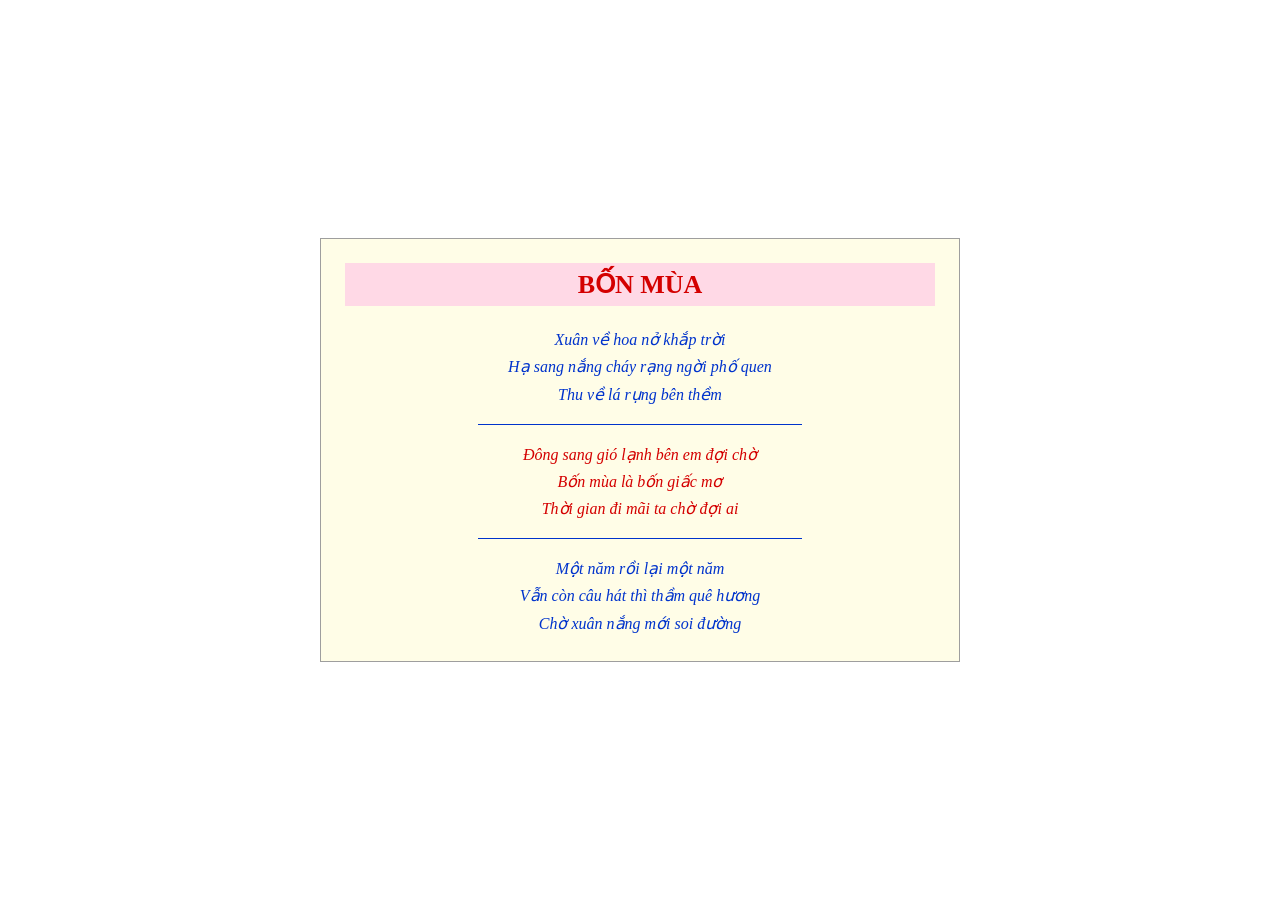
<file: ex01/index.html>
<!DOCTYPE html>
<html lang="vi">
<head>
  <meta charset="UTF-8" />
  <meta name="viewport" content="width=device-width, initial-scale=1.0" />
  <title>Bốn mùa</title>
  <link rel="stylesheet" href="css/style.css" />
</head>
<body>
  <article class="khung-tho">
    <h1 class="tieu-de">BỐN MÙA</h1>

    <p class="kho-xanh">
      Xuân về hoa nở khắp trời<br />
      Hạ sang nắng cháy rạng ngời phố quen<br />
      Thu về lá rụng bên thềm
    </p>

    <hr class="duong-ke" />

    <p class="kho-do">
      Đông sang gió lạnh bên em đợi chờ<br />
      Bốn mùa là bốn giấc mơ<br />
      Thời gian đi mãi ta chờ đợi ai
    </p>

    <hr class="duong-ke" />

    <p class="kho-xanh">
      Một năm rồi lại một năm<br />
      Vẫn còn câu hát thì thầm quê hương<br />
      Chờ xuân nắng mới soi đường
    </p>
  </article>
</body>
</html>
</file>
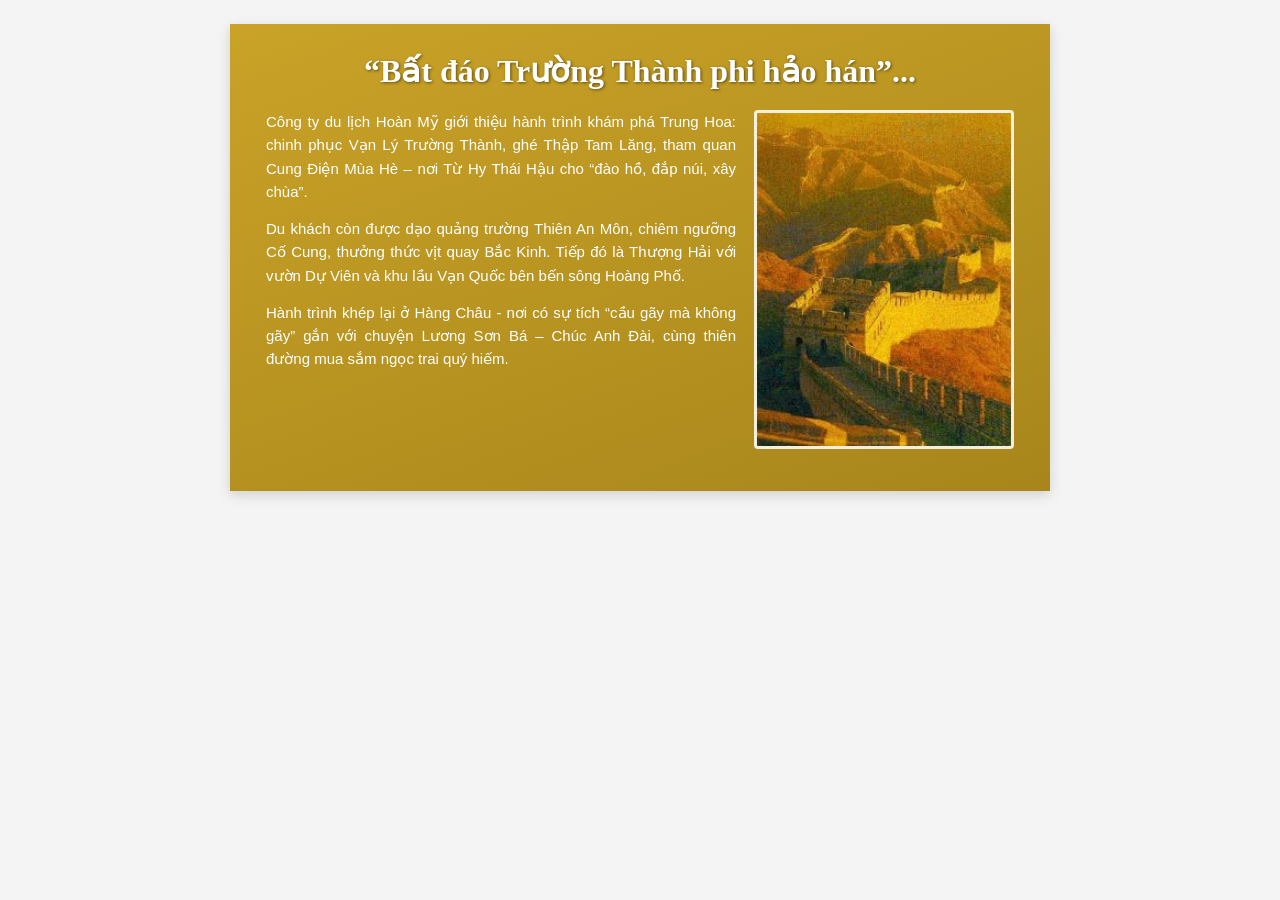
<file: ex02/index.html>
<!DOCTYPE html>
<html lang="vi">
<head>
  <meta charset="UTF-8">
  <meta name="viewport" content="width=device-width, initial-scale=1.0">
  <title>Hành trình Trung Hoa</title>
  <link rel="stylesheet" href="css/style.css">
</head>
<body>
  <article class="banner">
    <h1>“Bất đáo Trường Thành phi hảo hán”...</h1>

    <img class="anh-noi" src="images/greatwall.jpg" alt="Vạn Lý Trường Thành">

    <p>
      Công ty du lịch Hoàn Mỹ giới thiệu hành trình khám phá Trung Hoa: chinh phục Vạn Lý Trường Thành, ghé Thập Tam Lăng, tham quan Cung Điện Mùa Hè – nơi Từ Hy Thái Hậu cho “đào hồ, đắp núi, xây chùa”.
    </p>

    <p>
      Du khách còn được dạo quảng trường Thiên An Môn, chiêm ngưỡng Cố Cung, thưởng thức vịt quay Bắc Kinh. Tiếp đó là Thượng Hải với vườn Dự Viên và khu lầu Vạn Quốc bên bến sông Hoàng Phố.
    </p>

    <p>
      Hành trình khép lại ở Hàng Châu - nơi có sự tích “cầu gãy mà không gãy” gắn với chuyện Lương Sơn Bá – Chúc Anh Đài, cùng thiên đường mua sắm ngọc trai quý hiếm.
    </p>
  </article>
</body>
</html>
</file>
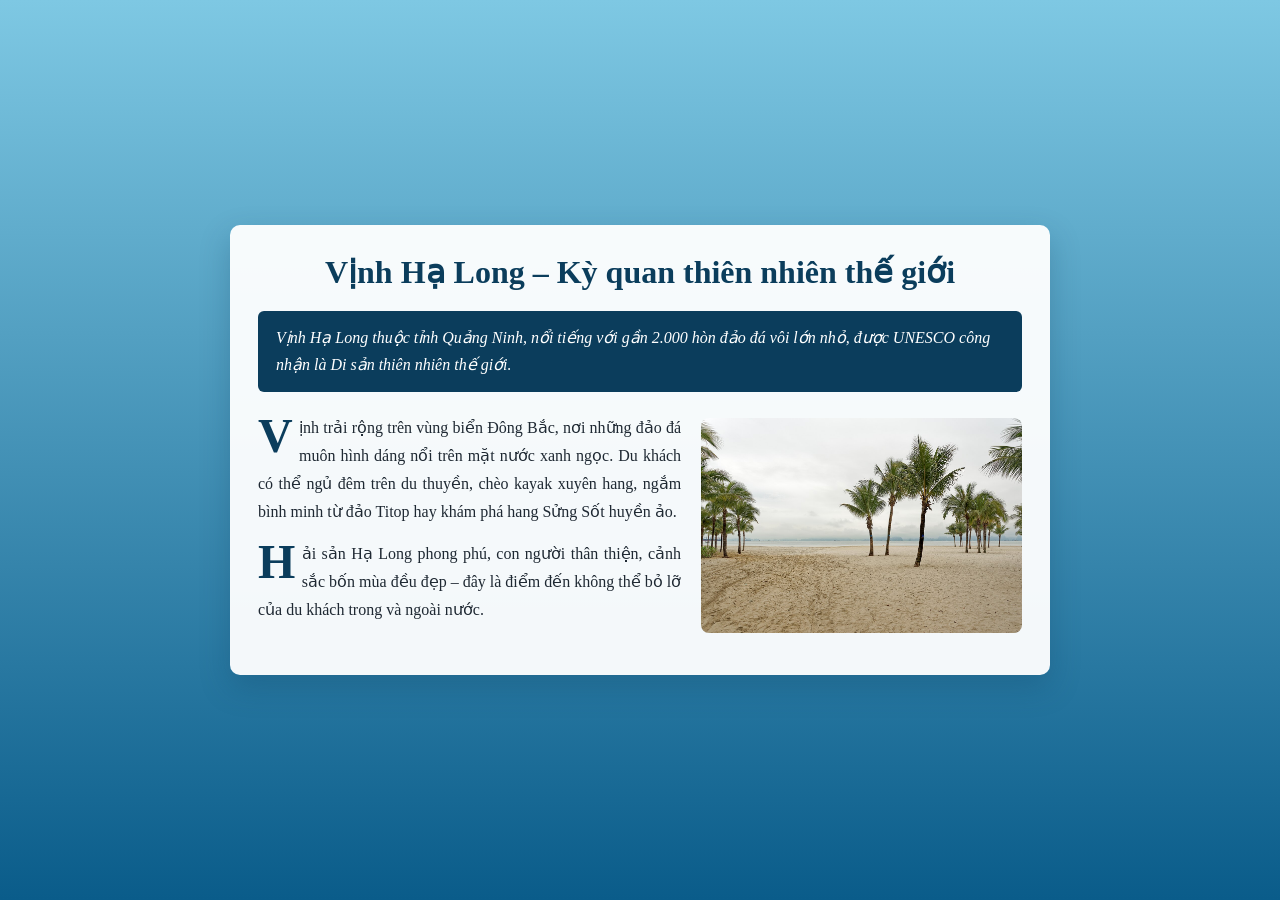
<file: ex03/index.html>
<!DOCTYPE html>
<html lang="vi">
<head>
  <meta charset="UTF-8" />
  <meta name="viewport" content="width=device-width, initial-scale=1.0" />
  <title>Vịnh Hạ Long – Kỳ quan thiên nhiên thế giới</title>
  <link rel="stylesheet" href="css/style.css" />
</head>
<body>
  <main class="trang-chu">
    <article class="bai-viet">
      <header>
        <h1 class="tieu-de">Vịnh Hạ Long – Kỳ quan thiên nhiên thế giới</h1>
      </header>

      <p class="sapo">
        Vịnh Hạ Long thuộc tỉnh Quảng Ninh, nổi tiếng với gần 2.000 hòn đảo đá vôi lớn nhỏ, được UNESCO công nhận là Di sản thiên nhiên thế giới.
      </p>

      <div class="noi-dung-chinh">
        <img
          src="images/vinh-ha-long.jpg"
          alt="Toàn cảnh Vịnh Hạ Long"
          class="anh-minh-hoa"
        />

        <p class="than-bai">
          Vịnh trải rộng trên vùng biển Đông Bắc, nơi những đảo đá muôn hình dáng nổi trên mặt nước xanh ngọc. Du khách có thể ngủ đêm trên du thuyền, chèo kayak xuyên hang, ngắm bình minh từ đảo Titop hay khám phá hang Sửng Sốt huyền ảo.
        </p>

        <p class="than-bai">
          Hải sản Hạ Long phong phú, con người thân thiện, cảnh sắc bốn mùa đều đẹp – đây là điểm đến không thể bỏ lỡ của du khách trong và ngoài nước.
        </p>
      </div>
    </article>
  </main>
</body>
</html>
</file>
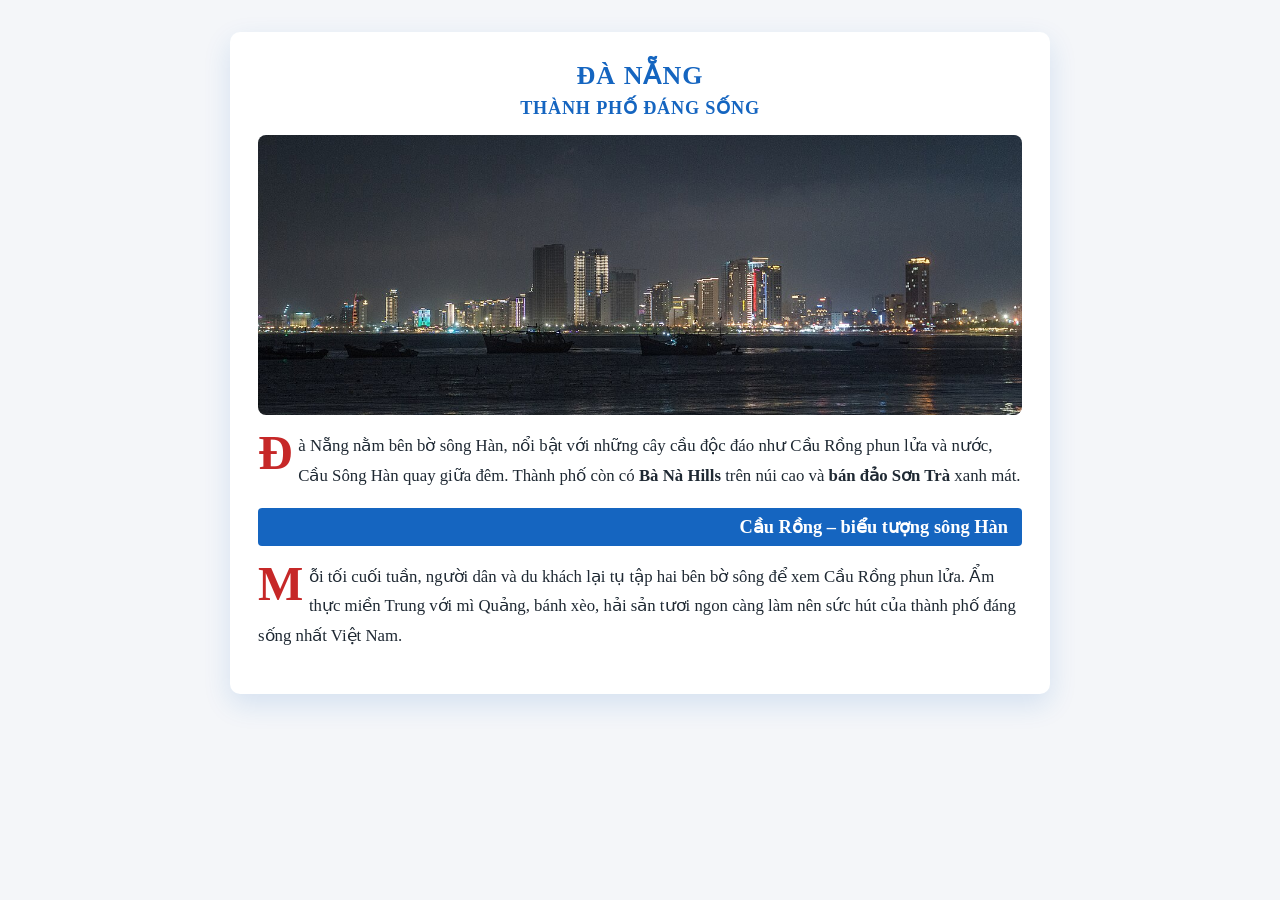
<file: ex04/index.html>
<!DOCTYPE html>
<html lang="vi">
<head>
  <meta charset="UTF-8" />
  <meta name="viewport" content="width=device-width, initial-scale=1.0" />
  <title>Đà Nẵng – Thành phố đáng sống</title>
  <link rel="stylesheet" href="css/style.css" />
</head>
<body>
  <main class="trang-chu">
    <article class="bai-viet">
      <header class="phan-dau">
        <h1 class="tieu-de-chinh">
          Đà Nẵng
          <span class="tieu-de-phu-dong">Thành phố đáng sống</span>
        </h1>
        <img
          src="images/da-nang.jpg"
          alt="Toàn cảnh thành phố Đà Nẵng bên bờ sông Hàn"
          class="anh-banner"
        />
      </header>

      <section class="noi-dung-bai">
        <p class="doan-van">
          Đà Nẵng nằm bên bờ sông Hàn, nổi bật với những cây cầu độc đáo như Cầu Rồng phun lửa và nước, Cầu Sông Hàn quay giữa đêm. Thành phố còn có <strong>Bà Nà Hills</strong> trên núi cao và <strong>bán đảo Sơn Trà</strong> xanh mát.
        </p>

        <h2 class="thanh-tieu-de-phu">Cầu Rồng – biểu tượng sông Hàn</h2>

        <p class="doan-van">
          Mỗi tối cuối tuần, người dân và du khách lại tụ tập hai bên bờ sông để xem Cầu Rồng phun lửa. Ẩm thực miền Trung với mì Quảng, bánh xèo, hải sản tươi ngon càng làm nên sức hút của thành phố đáng sống nhất Việt Nam.
        </p>
      </section>
    </article>
  </main>
</body>
</html>
</file>
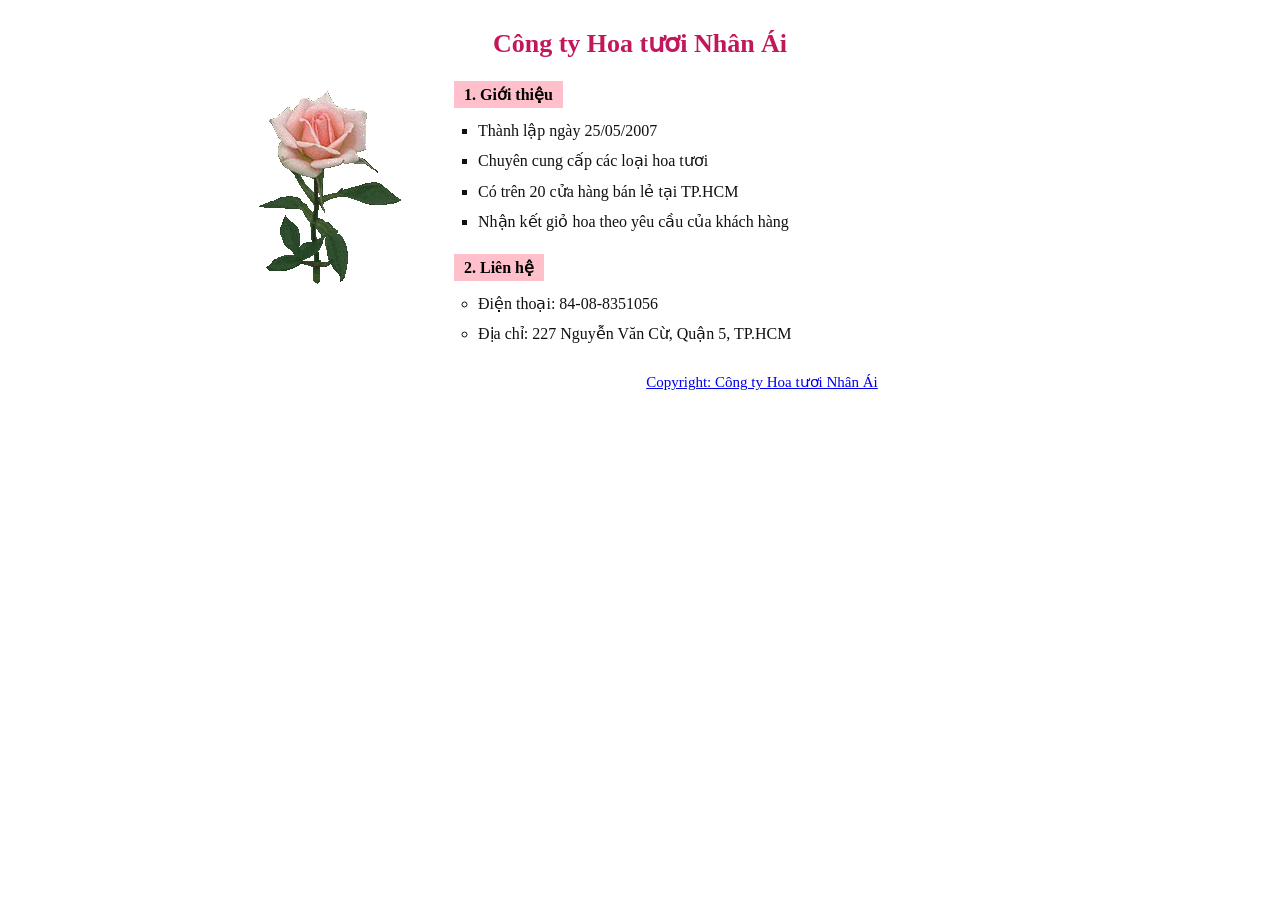
<file: ex05/index.html>
<!DOCTYPE html>
<html lang="vi">
<head>
  <meta charset="UTF-8" />
  <meta name="viewport" content="width=device-width, initial-scale=1.0" />
  <title>Công ty Hoa tươi Nhân Ái</title>
  <link rel="stylesheet" href="css/style.css" />
</head>
<body>
  <main class="trang-gioi-thieu">
    <header>
      <h1 class="tieu-de-cong-ty">Công ty Hoa tươi Nhân Ái</h1>
    </header>

    <div class="bo-cuc-2-cot">
      <aside class="cot-trai">
        <img
          src="images/Rose.gif"
          alt="Hoa hồng tươi Nhân Ái"
          class="anh-hoa-hong"
        />
      </aside>

      <section class="cot-phai" aria-label="Thông tin Công ty Hoa tươi Nhân Ái">
        <section class="muc-noi-dung">
          <h2 class="nhan-muc">1. Giới thiệu</h2>
          <ul class="ds-vuong">
            <li>Thành lập ngày 25/05/2007</li>
            <li>Chuyên cung cấp các loại hoa tươi</li>
            <li>Có trên 20 cửa hàng bán lẻ tại TP.HCM</li>
            <li>Nhận kết giỏ hoa theo yêu cầu của khách hàng</li>
          </ul>
        </section>

        <section class="muc-noi-dung">
          <h2 class="nhan-muc">2. Liên hệ</h2>
          <ul class="ds-tron">
            <li>Điện thoại: 84-08-8351056</li>
            <li>Địa chỉ: 227 Nguyễn Văn Cừ, Quận 5, TP.HCM</li>
          </ul>
        </section>

        <footer class="ban-quyen">
          <p>Copyright: Công ty Hoa tươi Nhân Ái</p>
        </footer>
      </section>
    </div>
  </main>
</body>
</html>
</file>
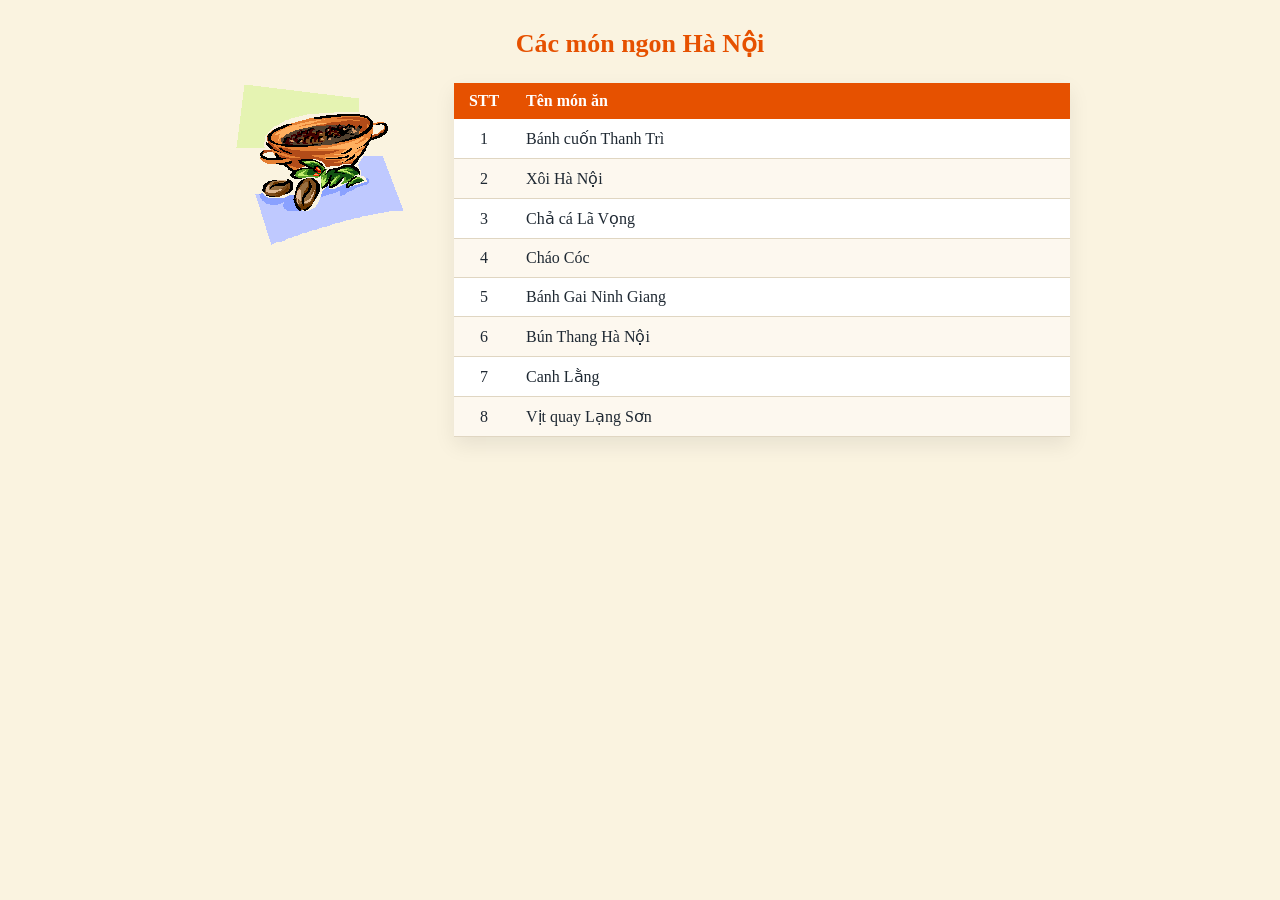
<file: ex06/index.html>
<!DOCTYPE html>
<html lang="vi">
<head>
  <meta charset="UTF-8" />
  <meta name="viewport" content="width=device-width, initial-scale=1.0" />
  <title>Các món ngon Hà Nội</title>
  <link rel="stylesheet" href="css/style.css" />
</head>
<body>
  <main class="trang-mon-ngon">
    <header>
      <h1 class="tieu-de-chinh">Các món ngon Hà Nội</h1>
    </header>

    <div class="bo-cuc">
      <aside class="cot-anh">
        <img
          src="images/Bat.gif"
          alt="Minh họa món ngon Hà Nội"
          class="anh-minh-hoa"
        />
      </aside>

      <section class="cot-bang" aria-label="Danh sách 8 món ngon Hà Nội">
        <table class="bang-mon-an">
          <thead>
            <tr>
              <th class="cot-stt">STT</th>
              <th class="cot-ten-mon">Tên món ăn</th>
            </tr>
          </thead>
          <tbody>
            <tr>
              <td class="cot-stt">1</td>
              <td class="cot-ten-mon">Bánh cuốn Thanh Trì</td>
            </tr>
            <tr>
              <td class="cot-stt">2</td>
              <td class="cot-ten-mon">Xôi Hà Nội</td>
            </tr>
            <tr>
              <td class="cot-stt">3</td>
              <td class="cot-ten-mon">Chả cá Lã Vọng</td>
            </tr>
            <tr>
              <td class="cot-stt">4</td>
              <td class="cot-ten-mon">Cháo Cóc</td>
            </tr>
            <tr>
              <td class="cot-stt">5</td>
              <td class="cot-ten-mon">Bánh Gai Ninh Giang</td>
            </tr>
            <tr>
              <td class="cot-stt">6</td>
              <td class="cot-ten-mon">Bún Thang Hà Nội</td>
            </tr>
            <tr>
              <td class="cot-stt">7</td>
              <td class="cot-ten-mon">Canh Lằng</td>
            </tr>
            <tr>
              <td class="cot-stt">8</td>
              <td class="cot-ten-mon">Vịt quay Lạng Sơn</td>
            </tr>
          </tbody>
        </table>
      </section>
    </div>
  </main>
</body>
</html>
</file>
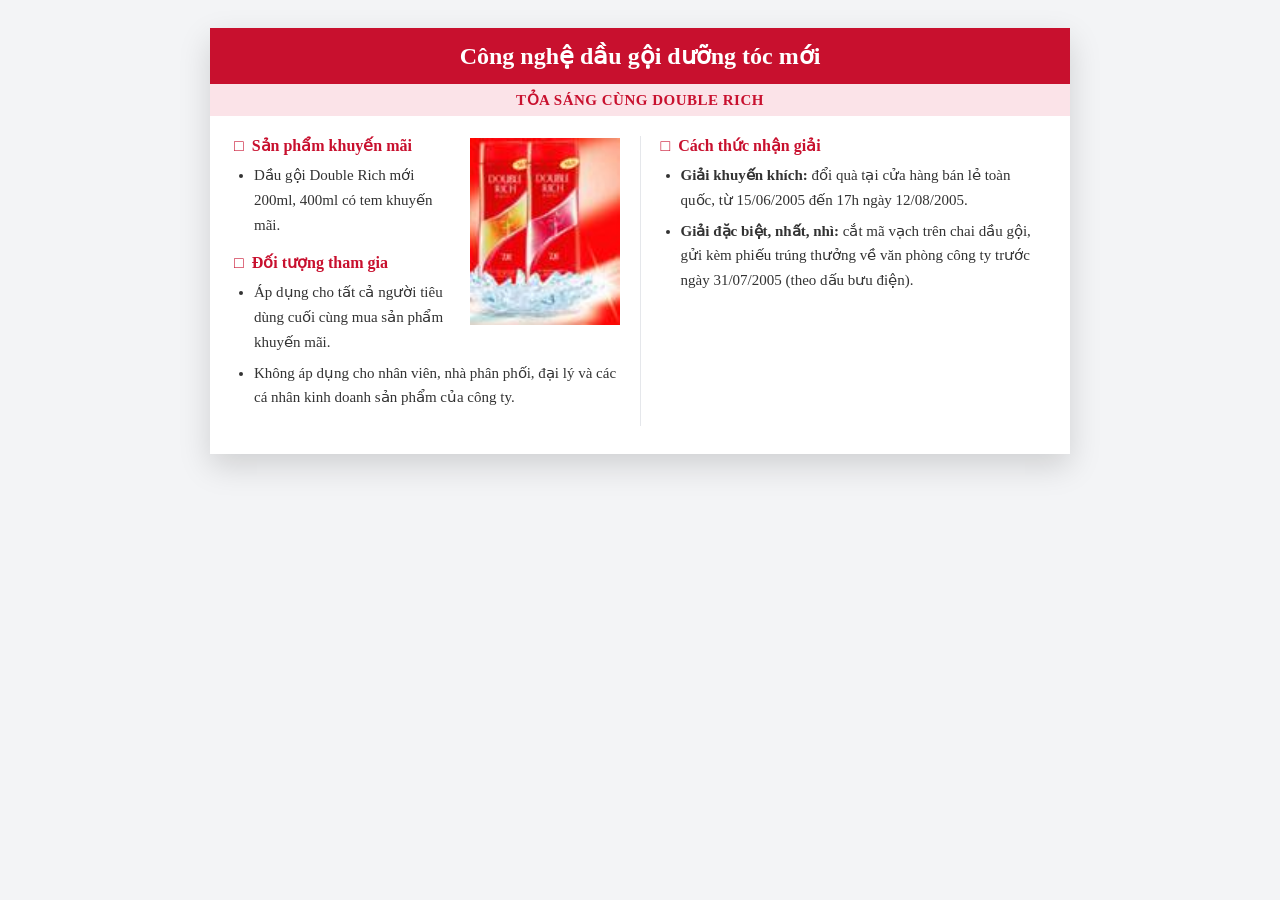
<file: ex07/index.html>
<!DOCTYPE html>
<html lang="vi">
<head>
  <meta charset="UTF-8" />
  <meta name="viewport" content="width=device-width, initial-scale=1.0" />
  <title>Tỏa sáng cùng Double Rich</title>
  <link rel="stylesheet" href="css/style.css" />
</head>
<body>
  <main class="trang-khuyen-mai">
    <article class="khung-km">
      <header class="tieu-de-chinh">
        <h1>Công nghệ dầu gội dưỡng tóc mới</h1>
      </header>

      <div class="dai-phu">
        TỎA SÁNG CÙNG DOUBLE RICH
      </div>

      <div class="phan-than">
        <section class="cot-trai" aria-label="Thông tin khuyến mãi">
          <img
            src="images/DoubleRich.jpg"
            alt="Dầu gội Double Rich mới 200ml và 400ml"
            class="anh-san-pham"
          />

          <h2 class="tieu-de-muc">
            <span class="ky-hieu-o" aria-hidden="true">□</span>
            Sản phẩm khuyến mãi
          </h2>
          <ul class="ds-noi-dung">
            <li>Dầu gội Double Rich mới 200ml, 400ml có tem khuyến mãi.</li>
          </ul>

          <h2 class="tieu-de-muc">
            <span class="ky-hieu-o" aria-hidden="true">□</span>
            Đối tượng tham gia
          </h2>
          <ul class="ds-noi-dung">
            <li>Áp dụng cho tất cả người tiêu dùng cuối cùng mua sản phẩm khuyến mãi.</li>
            <li>Không áp dụng cho nhân viên, nhà phân phối, đại lý và các cá nhân kinh doanh sản phẩm của công ty.</li>
          </ul>
        </section>

        <div class="vach-phan-cach" aria-hidden="true"></div>

        <section class="cot-phai" aria-label="Cách thức nhận giải">
          <h2 class="tieu-de-muc">
            <span class="ky-hieu-o" aria-hidden="true">□</span>
            Cách thức nhận giải
          </h2>
          <ul class="ds-noi-dung">
            <li>
              <strong>Giải khuyến khích:</strong> đổi quà tại cửa hàng bán lẻ toàn quốc, từ 15/06/2005 đến 17h ngày 12/08/2005.
            </li>
            <li>
              <strong>Giải đặc biệt, nhất, nhì:</strong> cắt mã vạch trên chai dầu gội, gửi kèm phiếu trúng thưởng về văn phòng công ty trước ngày 31/07/2005 (theo dấu bưu điện).
            </li>
          </ul>
        </section>
      </div>
    </article>
  </main>
</body>
</html>
</file>
<file: ex01/css/style.css>
* {
  box-sizing: border-box;
}

body {
  margin: 0;
  min-height: 100vh;
  padding: 24px 16px;
  display: flex;
  justify-content: center;
  align-items: center;
  background-color: #ffffff;
  font-family: "Times New Roman", Times, serif;
}

.khung-tho {
  width: 100%;
  max-width: 640px;
  padding: 24px;
  background-color: #FFFDE7;
  border: 1px solid #9E9E9E;
  text-align: center;
}

.tieu-de {
  margin: 0 0 20px;
  padding: 6px 0;
  background-color: #FFD9E6;
  color: #D40000;
  font-size: 26px;
  font-weight: 700;
  text-transform: uppercase;
}

.kho-xanh,
.kho-do {
  margin: 0;
  font-style: italic;
  line-height: 1.7;
}

.kho-xanh {
  color: #0033CC;
}

.kho-do {
  color: #D40000;
}

.duong-ke {
  width: 55%;
  height: 1px;
  border: none;
  background-color: #0033CC;
  margin: 16px auto;
}
</file>
<file: ex02/css/style.css>
body {
  margin: 0;
  padding: 24px;
  background-color: #f4f4f4;
  font-family: Arial, sans-serif;
}

article.banner {
  max-width: 820px;
  margin: 0 auto;
  padding: 28px 36px;
  background: linear-gradient(160deg, #C9A227, #A8861B);
  color: #FFFFFF;
  box-shadow: 0 4px 12px rgba(0, 0, 0, 0.15);
  box-sizing: border-box;
  overflow: hidden;
}

article.banner h1 {
  margin: 0 0 20px 0;
  font-family: "Times New Roman", Times, Georgia, serif;
  font-size: 32px;
  color: #FFFFFF;
  text-align: center;
  text-shadow: 1px 1px 3px rgba(0, 0, 0, 0.5);
}

img.anh-noi {
  float: right;
  width: 260px;
  max-width: 100%;
  height: auto;
  margin: 0 0 14px 18px;
  border: 3px solid rgba(255, 255, 255, 0.85);
  border-radius: 4px;
  box-sizing: border-box;
}

article.banner p {
  margin: 0 0 14px 0;
  color: #FFFFFF;
  text-align: justify;
  line-height: 1.55;
  font-size: 15px;
}

@media (max-width: 600px) {
  article.banner {
    padding: 20px 18px;
  }

  article.banner h1 {
    font-size: 22px;
  }

  img.anh-noi {
    float: none;
    display: block;
    width: 100%;
    margin: 0 0 14px 0;
  }
}
</file>
<file: ex03/css/style.css>
* {
  box-sizing: border-box;
}

body {
  margin: 0;
  min-height: 100vh;
  padding: 32px 16px;
  background: linear-gradient(180deg, #7ec8e3, #0a5c8a);
  font-family: "Times New Roman", Times, serif;
  display: flex;
  justify-content: center;
  align-items: center;
}

.trang-chu {
  width: 100%;
  display: flex;
  justify-content: center;
}

.bai-viet {
  width: 100%;
  max-width: 820px;
  background-color: rgba(255, 255, 255, 0.95);
  border-radius: 10px;
  padding: 28px;
  box-shadow: 0 12px 30px rgba(11, 61, 92, 0.25);
}

.tieu-de {
  margin: 0 0 20px;
  text-align: center;
  color: #0b3d5c;
  font-family: "Times New Roman", Times, serif;
  font-size: clamp(1.5rem, 3vw, 2rem);
  font-weight: 700;
}

.sapo {
  margin: 0 0 22px;
  padding: 14px 18px;
  background-color: #0b3d5c;
  color: #FFFFFF;
  font-family: "Times New Roman", Times, serif;
  font-style: italic;
  border-radius: 6px;
  line-height: 1.65;
}

.noi-dung-chinh::after {
  content: "";
  display: block;
  clear: both;
}

.anh-minh-hoa {
  float: right;
  width: 42%;
  max-width: 340px;
  height: auto;
  margin: 4px 0 14px 20px;
  border-radius: 8px;
  object-fit: cover;
}

.than-bai {
  margin: 0 0 14px;
  text-align: justify;
  color: #1f2933;
  font-family: "Times New Roman", Times, serif;
  line-height: 1.75;
}

.than-bai::first-letter {
  float: left;
  color: #0b3d5c;
  font-family: "Times New Roman", Times, serif;
  font-size: 3rem;
  font-weight: 700;
  line-height: 0.85;
  padding: 0.1rem 0.4rem 0 0;
}

@media (max-width: 640px) {
  .bai-viet {
    padding: 20px;
  }

  .anh-minh-hoa {
    float: none;
    display: block;
    width: 100%;
    max-width: 100%;
    margin: 0 0 16px 0;
  }
}
</file>
<file: ex04/css/style.css>
* {
  box-sizing: border-box;
}

body {
  margin: 0;
  min-height: 100vh;
  padding: 32px 16px;
  background-color: #f4f6f9;
  font-family: "Times New Roman", Times, serif;
  color: #1f2933;
  display: flex;
  justify-content: center;
  align-items: flex-start;
}

.trang-chu {
  width: 100%;
  display: flex;
  justify-content: center;
}

.bai-viet {
  width: 100%;
  max-width: 820px;
  background-color: #ffffff;
  border-radius: 10px;
  padding: 28px;
  box-shadow: 0 10px 28px rgba(21, 101, 192, 0.14);
}

.tieu-de-chinh {
  margin: 0;
  text-align: center;
  color: #1565C0;
  font-family: "Times New Roman", Times, serif;
  font-size: 26px;
  font-weight: 700;
  text-transform: uppercase;
  letter-spacing: 1px;
  line-height: 1.25;
}

.tieu-de-phu-dong {
  display: block;
  font-size: 0.7em;
  margin-top: 4px;
  letter-spacing: 0.8px;
}

.anh-banner {
  display: block;
  width: 100%;
  max-height: 280px;
  height: auto;
  object-fit: cover;
  border-radius: 8px;
  margin: 16px 0;
}

.doan-van {
  margin: 0 0 16px;
  font-family: "Times New Roman", Times, serif;
  font-size: 1.05rem;
  line-height: 1.75;
  text-align: left;
}

.doan-van::after {
  content: "";
  display: block;
  clear: both;
}

.doan-van::first-letter {
  float: left;
  color: #C62828;
  font-family: "Times New Roman", Times, serif;
  font-size: 3rem;
  font-weight: 700;
  line-height: 0.85;
  padding: 0.1rem 0.35rem 0 0;
}

.thanh-tieu-de-phu {
  margin: 18px 0 16px;
  padding: 8px 14px;
  background-color: #1565C0;
  color: #FFFFFF;
  font-family: "Times New Roman", Times, serif;
  font-size: 1.15rem;
  font-weight: 700;
  text-align: right;
  border-radius: 4px;
}

@media (max-width: 600px) {
  .bai-viet {
    padding: 20px;
  }

  .anh-banner {
    max-height: 220px;
  }
}
</file>
<file: ex05/css/style.css>
* {
  box-sizing: border-box;
}

body {
  margin: 0;
  min-height: 100vh;
  padding: 28px 16px;
  background-color: #ffffff;
  color: #111111;
  font-family: "Times New Roman", Times, serif;
}

.trang-gioi-thieu {
  max-width: 860px;
  margin: 0 auto;
}

.tieu-de-cong-ty {
  margin: 0 0 22px;
  color: #C2185B;
  font-family: "Times New Roman", Times, serif;
  font-size: 26px;
  font-weight: 600;
  text-align: center;
}

.bo-cuc-2-cot {
  display: grid;
  grid-template-columns: 220px 1fr;
  gap: 24px;
  align-items: start;
}

.cot-trai {
  display: flex;
  justify-content: center;
}

.anh-hoa-hong {
  display: block;
  max-width: 100%;
  height: auto;
  border-radius: 6px;
}

.cot-phai {
  min-width: 0;
}

.muc-noi-dung {
  margin-bottom: 16px;
}

.nhan-muc {
  display: inline-block;
  margin: 0 0 8px;
  padding: 4px 10px;
  background-color: #FFC0CB;
  color: #000000;
  font-family: "Times New Roman", Times, serif;
  font-size: 16px;
  font-weight: 700;
}

.ds-vuong,
.ds-tron {
  margin: 0 0 12px;
  padding-left: 24px;
  font-family: "Times New Roman", Times, serif;
  font-size: 16px;
  font-weight: 500;
  line-height: 1.9;
}

.ds-vuong {
  list-style-type: square;
}

.ds-tron {
  list-style-type: circle;
}

.ban-quyen {
  margin-top: 24px;
  text-align: center;
  color: #0000EE;
  font-family: "Times New Roman", Times, serif;
  font-size: 15px;
  font-weight: 400;
  text-decoration: underline;
}

.ban-quyen p {
  margin: 0;
}

@media (max-width: 640px) {
  .bo-cuc-2-cot {
    grid-template-columns: 1fr;
  }
}
</file>
<file: ex06/css/style.css>
* {
  box-sizing: border-box;
}

body {
  margin: 0;
  min-height: 100vh;
  padding: 28px 16px;
  background-color: #FAF3E0;
  color: #1f2933;
  font-family: "Times New Roman", Times, serif;
}

.trang-mon-ngon {
  max-width: 860px;
  margin: 0 auto;
}

.tieu-de-chinh {
  margin: 0 0 24px;
  color: #E65100;
  font-family: "Times New Roman", Times, serif;
  font-size: 26px;
  font-weight: 700;
  text-align: center;
}

.bo-cuc {
  display: grid;
  grid-template-columns: 220px 1fr;
  gap: 24px;
  align-items: start;
}

.cot-anh {
  display: flex;
  justify-content: center;
}

.anh-minh-hoa {
  display: block;
  max-width: 100%;
  height: auto;
  border-radius: 6px;
}

.cot-bang {
  min-width: 0;
}

.bang-mon-an {
  width: 100%;
  background-color: #FFFFFF;
  border-collapse: collapse;
  font-family: "Times New Roman", Times, serif;
  font-size: 16px;
  box-shadow: 0 8px 20px rgba(0, 0, 0, 0.08);
}

.bang-mon-an thead th {
  background-color: #E65100;
  color: #FFFFFF;
  font-family: "Times New Roman", Times, serif;
  font-weight: 700;
  padding: 9px 12px;
}

.bang-mon-an tbody tr {
  background-color: #FFFFFF;
  border-bottom: 1px solid #E0D6C2;
}

.bang-mon-an tbody tr:nth-child(even) {
  background-color: #FDF8EF;
}

.bang-mon-an tbody td {
  padding: 10px 12px;
  font-family: "Times New Roman", Times, serif;
}

.cot-stt {
  width: 60px;
  text-align: center;
}

.cot-ten-mon {
  text-align: left;
}

@media (max-width: 640px) {
  .bo-cuc {
    grid-template-columns: 1fr;
  }
}
</file>
<file: ex07/css/style.css>
* {
  box-sizing: border-box;
}

body {
  margin: 0;
  min-height: 100vh;
  padding: 28px 16px;
  background-color: #f3f4f6;
  color: #333333;
  font-family: "Times New Roman", Times, serif;
}

.trang-khuyen-mai {
  display: flex;
  justify-content: center;
  align-items: flex-start;
}

.khung-km {
  width: 100%;
  max-width: 860px;
  background-color: #FFFFFF;
  box-shadow: 0 12px 30px rgba(0, 0, 0, 0.15);
  overflow: hidden;
}

.tieu-de-chinh {
  background-color: #C8102E;
  color: #FFFFFF;
  padding: 14px;
  text-align: center;
}

.tieu-de-chinh h1 {
  margin: 0;
  font-family: "Times New Roman", Times, serif;
  font-size: 24px;
  font-weight: 700;
}

.dai-phu {
  background-color: #FBE3E8;
  color: #C8102E;
  font-family: "Times New Roman", Times, serif;
  font-size: 15px;
  font-weight: 700;
  padding: 7px;
  text-align: center;
  letter-spacing: 0.5px;
}

.phan-than {
  display: grid;
  grid-template-columns: 1fr 1px 1fr;
  padding: 20px 24px 28px;
  gap: 0;
  align-items: start;
}

.cot-trai {
  padding-right: 20px;
}

.cot-trai::after {
  content: "";
  display: block;
  clear: both;
}

.vach-phan-cach {
  background-color: #e5e7eb;
  align-self: stretch;
  min-height: 220px;
}

.cot-phai {
  padding-left: 20px;
}

.anh-san-pham {
  float: right;
  width: 150px;
  max-width: 42%;
  height: auto;
  margin: 2px 0 12px 14px;
  display: block;
}

.tieu-de-muc {
  margin: 0 0 8px;
  color: #C8102E;
  font-family: "Times New Roman", Times, serif;
  font-size: 16px;
  font-weight: 700;
}

.ky-hieu-o {
  font-family: "Times New Roman", Times, serif;
  font-weight: 400;
  margin-right: 4px;
}

.ds-noi-dung {
  margin: 0 0 16px;
  padding-left: 20px;
  color: #333333;
  font-family: "Times New Roman", Times, serif;
  font-size: 15px;
  line-height: 1.65;
  list-style-type: disc;
}

.ds-noi-dung li {
  margin-bottom: 6px;
}

@media (max-width: 720px) {
  .phan-than {
    grid-template-columns: 1fr;
    padding: 16px;
    gap: 16px;
  }

  .cot-trai,
  .cot-phai {
    padding: 0;
  }

  .vach-phan-cach {
    display: none;
  }

  .anh-san-pham {
    float: none;
    max-width: 180px;
    margin: 0 auto 14px;
  }
}
</file>
